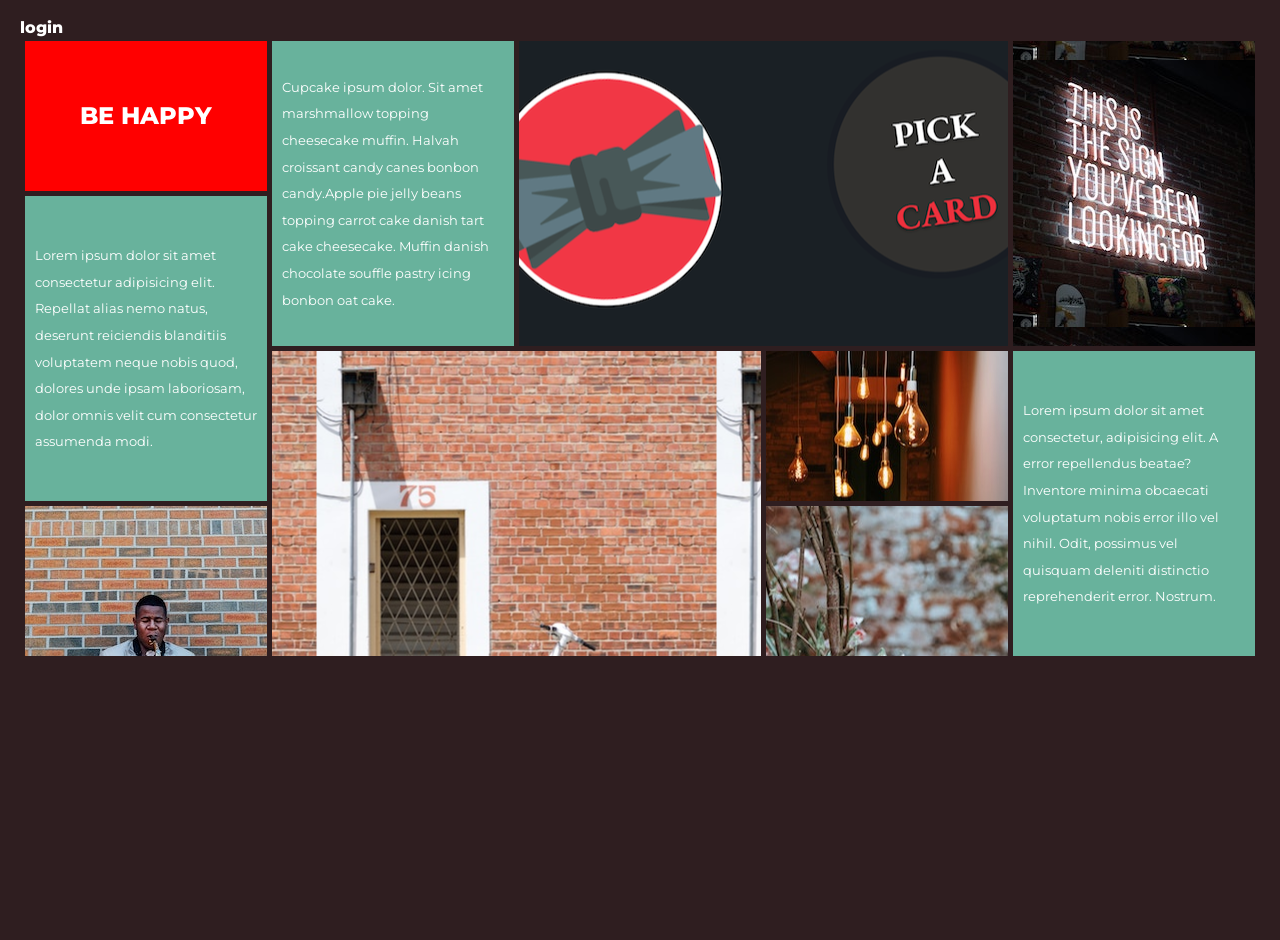
<file: index.html>
<!DOCTYPE html>
<html lang="en">

<head>
  <meta charset="UTF-8">
  <meta name="viewport" content="width=device-width, initial-scale=1.0">
  <meta http-equiv="X-UA-Compatible" content="ie=edge">
  <link href="https://fonts.googleapis.com/css?family=Montserrat:400,800|Source+Sans+Pro" rel="stylesheet">
  <link rel="stylesheet" href="reset.css">
  <link rel="stylesheet" href="style.css">
  <title>Document</title>
</head>

<body>
  <strong>login</strong>
  <main>
    <div class="box one text-box">BE HAPPY</div>
    <div class="box two text-box">
      <p>Cupcake ipsum dolor. Sit amet marshmallow topping cheesecake muffin. Halvah croissant candy canes bonbon candy.Apple
        pie jelly beans topping carrot cake danish tart cake cheesecake. Muffin danish chocolate souffle pastry icing bonbon
        oat cake.</p>
    </div>
    <div class="box three"></div>
    <div class="box four"></div>
    <div class="box five text-box">
      <p>Lorem ipsum dolor sit amet consectetur adipisicing elit. Repellat alias nemo natus, deserunt reiciendis blanditiis
        voluptatem neque nobis quod, dolores unde ipsam laboriosam, dolor omnis velit cum consectetur assumenda modi.</p>
    </div>
    <div class="box six"></div>


    <div class="box seven"></div>
    <div class="box eight text-box">
      <p>Lorem ipsum dolor sit amet consectetur, adipisicing elit. A error repellendus beatae? Inventore minima obcaecati voluptatum
        nobis error illo vel nihil. Odit, possimus vel quisquam deleniti distinctio reprehenderit error. Nostrum.</p>
    </div>
    <div class="box nine"></div>
    <div class="box ten"></div>


  </main>

</body>

</html>
</file>
<file: style.css>
body {
    height: 100vh;
    font-family: 'Montserrat';
    color: white;
    border: 20px solid rgb(47, 30, 32);
    background-color: rgb(47, 30, 32);
}

strong {
    font-weight: 800;
}

main {
    padding: 5px;
    grid-gap: 5px;
    display: grid;
}

.text-box {
    display: flex;
    align-items: center;
    line-height: 2em;
    padding: 30px 10px;
    overflow: hidden;
    font-size: 10pt;
}

.one {
    background-color: red;
    justify-content: center;
    font-weight: 800;
    font-size: 1.5em;
}

.two,
.five {
    background-color: rgb(104, 178, 156);
}

.three {
    background-image: url(images/tie.png);
    background-position: center;
    grid-column: span 2;
}

.four {
    background-image: url(images/sign.jpg);
    background-position: center;
}

.six {
    background-image: url(images/moped.jpg);
    background-position: center;
    grid-column: span 2;
}

.seven {
    background-image: url(images/light.jpg);
    background-position: center;
}

.eight {
    background-color: rgb(104, 178, 156);
}

.nine {
    background-image: url(images/sax.jpg);
    background-position: center;
}

.ten {
    background-image: url(images/flower.jpg);
    background-position: center;
}

@media (max-width: 600px) {
    main {
        grid-template-columns: 1fr 2fr;
        grid-template-rows: repeat(6, minmax(100px, auto));
    }
    .one,
    .two,
    .four,
    .five {
        grid-row: span 2;
    }
}

@media only screen and (min-width: 600px) {
    main {
        grid-template-columns: repeat(5, 1fr);
        grid-template-rows: repeat(4, minmax(150px, auto));
    }
    .two,
    .three,
    .four,
    .five,
    .six,
    .eight {
        grid-row: span 2;
    }
}
</file>
